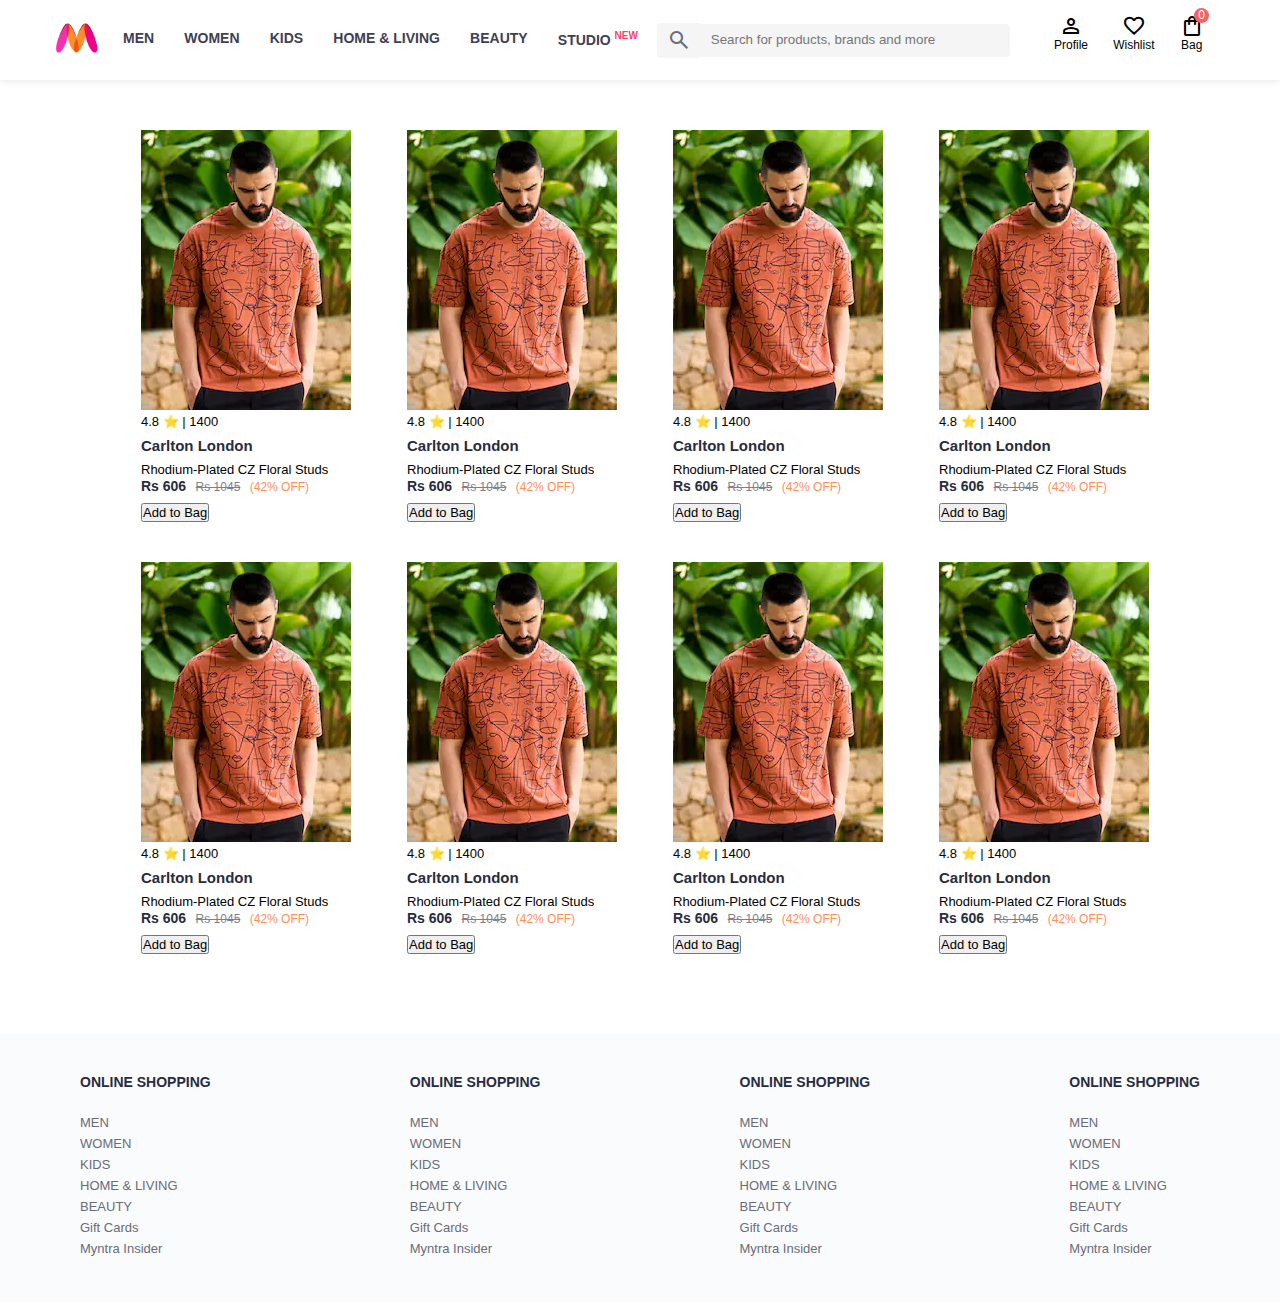
<file: index.html>
<!DOCTYPE html>
<html lang="en">

<head>
    <meta charset="UTF-8">
    <meta name="viewport" content="width=device-width, initial-scale=1.0">
    <title>Document</title>
    <!-- stylesheet  -->
    <link rel="stylesheet" href="/style.css">
    <!-- google icons  -->
    <link rel="stylesheet"
        href="https://fonts.googleapis.com/css2?family=Material+Symbols+Outlined:opsz,wght,FILL,GRAD@20..48,100..700,0..1,-50..200" />

</head>

<body>
    <header>
        <div class="logo_container"> <a href=""></a> <img src="./images/myntra_logo.webp" alt=""></div>
        <nav class="nav_bar">
            <a href="">MEN</a>
            <a href="">WOMEN</a>
            <a href="">KIDS</a>
            <a href="">HOME & LIVING</a>
            <a href="">BEAUTY</a>
            <a href="">STUDIO <sup>NEW</sup> </a>
        </nav>
        <div class="search_bar">
            <span class="material-symbols-outlined search_icon">search</span>
            <input type="text" class="search_input" placeholder="Search for products, brands and more">
        </div>
        <div class="action_bar">
            <div class="action_container">
                <span class="material-symbols-outlined">person</span>
                <span class="action_name">Profile</span>
            </div>
            <div class="action_container">
                <span class="material-symbols-outlined">favorite</span>
                <span class="action_name">Wishlist</span>
            </div>
            <a href="bag.html" class="action_bag_btn">
                <span class="material-symbols-outlined">shopping_bag</span>
                <span class="action_name">Bag</span>
                <span class="bag-item-count">0</span>
            </a>
        </div>
    </header>
    <!-- products secition  -->
    <main>
        <div class="items-container">
            
        </div>
    </main>

    </main>
    <!-- footer section -->

    <footer class="footer-container">
        <div class="footer-column">
            <h3>online shopping</h3>
            <a href="">MEN</a>
            <a href="">WOMEN</a>
            <a href="">KIDS</a>
            <a href="">HOME & LIVING</a>
            <a href="">BEAUTY</a>
            <a href="">Gift Cards</a>
            <a href="">Myntra Insider</a>
        </div>
        <div class="footer-column">
            <h3>online shopping</h3>
            <a href="">MEN</a>
            <a href="">WOMEN</a>
            <a href="">KIDS</a>
            <a href="">HOME & LIVING</a>
            <a href="">BEAUTY</a>
            <a href="">Gift Cards</a>
            <a href="">Myntra Insider</a>
        </div>
        <div class="footer-column">
            <h3>online shopping</h3>
            <a href="">MEN</a>
            <a href="">WOMEN</a>
            <a href="">KIDS</a>
            <a href="">HOME & LIVING</a>
            <a href="">BEAUTY</a>
            <a href="">Gift Cards</a>
            <a href="">Myntra Insider</a>
        </div>
        <div class="footer-column">
            <h3>online shopping</h3>
            <a href="">MEN</a>
            <a href="">WOMEN</a>
            <a href="">KIDS</a>
            <a href="">HOME & LIVING</a>
            <a href="">BEAUTY</a>
            <a href="">Gift Cards</a>
            <a href="">Myntra Insider</a>
        </div>
    </footer>
    <script src="/data/items.js"></script>
    <script src="/scripts/index.js"></script>
</body>
</html>
</file>
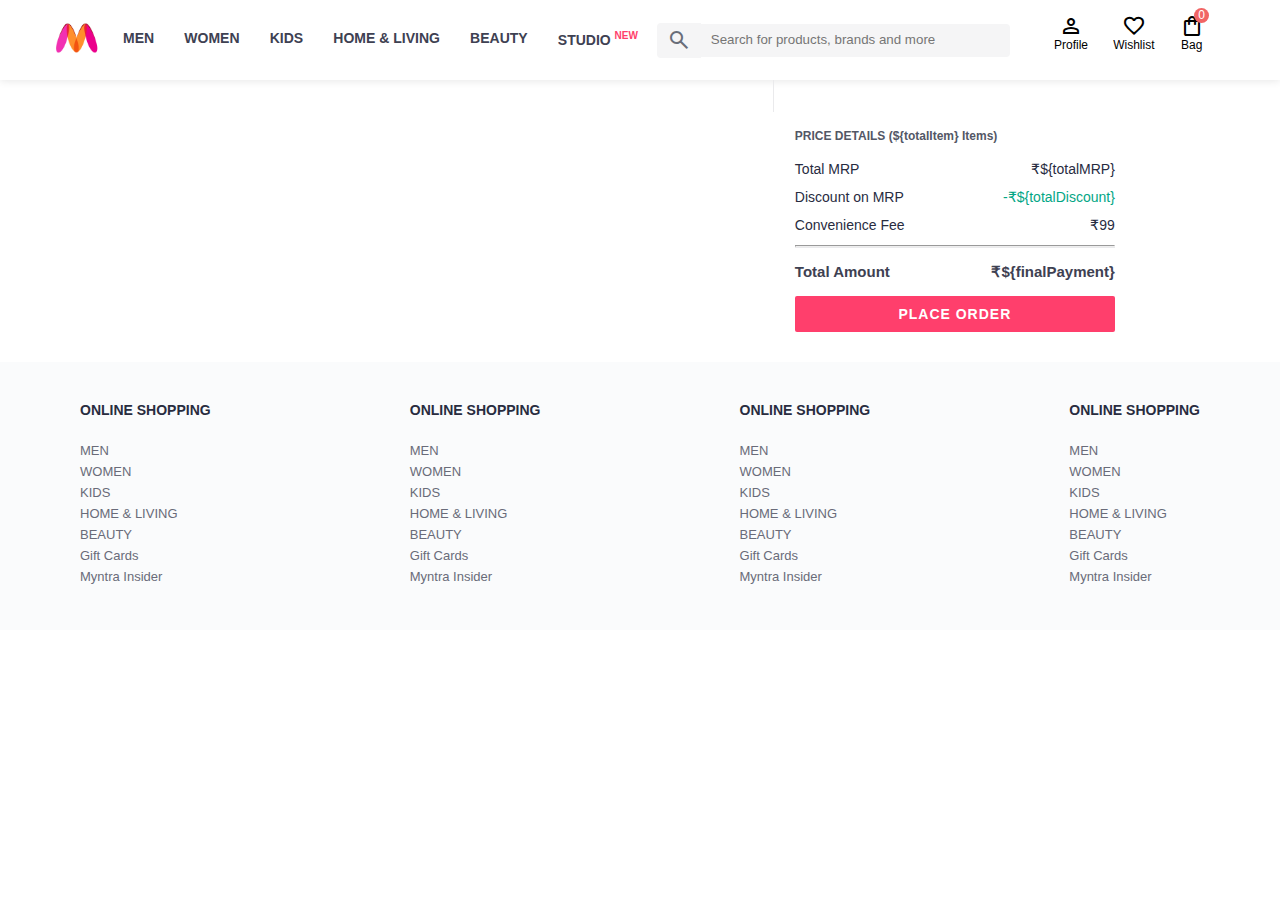
<file: bag.html>
<!DOCTYPE html>
<html lang="en">
<head>
    <title>Myntra Clone</title>
    <link rel="stylesheet" href="/style.css">
    <link rel="stylesheet" href="/bag.css">
    <link rel="stylesheet" href="https://fonts.googleapis.com/css2?family=Material+Symbols+Outlined:opsz,wght,FILL,GRAD@20..48,100..700,0..1,-50..200" />
</head>
<body>
  <header>
    <div class="logo_container"> <a href=""></a> <img src="./images/myntra_logo.webp" alt=""></div>
    <nav class="nav_bar">
        <a href="">MEN</a>
        <a href="">WOMEN</a>
        <a href="">KIDS</a>
        <a href="">HOME & LIVING</a>
        <a href="">BEAUTY</a>
        <a href="">STUDIO <sup>NEW</sup> </a>
    </nav>
    <div class="search_bar">
        <span class="material-symbols-outlined search_icon">search</span>
        <input type="text" class="search_input" placeholder="Search for products, brands and more">
    </div>
    <div class="action_bar">
        <div class="action_container">
            <span class="material-symbols-outlined">person</span>
            <span class="action_name">Profile</span>
        </div>
        <div class="action_container">
            <span class="material-symbols-outlined">favorite</span>
            <span class="action_name">Wishlist</span>
        </div>
        <a href="bag.html" class="action_bag_btn">
            <span class="material-symbols-outlined">shopping_bag</span>
            <span class="action_name">Bag</span>
            <span class="bag-item-count">0</span>
        </a>
    </div>
</header>

    <!-- main content  section  -->
    <main>
      <div class="bag-page">
        <div class="bag-items-container">
            
        </div>
        <div class="bag-summary">
            <div class="bag-details-container">
                <div class="price-header">PRICE DETAILS (${totalItem} Items) </div>
                <div class="price-item">
                  <span class="price-item-tag">Total MRP</span>
                  <span class="price-item-value">₹${totalMRP}</span>
                </div>
                <div class="price-item">
                  <span class="price-item-tag">Discount on MRP</span>
                  <span class="price-item-value priceDetail-base-discount">-₹${totalDiscount}</span>
                </div>
                <div class="price-item">
                  <span class="price-item-tag">Convenience Fee</span>
                  <span class="price-item-value">₹99</span>
                </div>
                <hr>
                <div class="price-footer">
                  <span class="price-item-tag">Total Amount</span>
                  <span class="price-item-value">₹${finalPayment}</span>
                </div>
              </div>
              <button class="btn-place-order">
                <div class="css-xjhrni">PLACE ORDER</div>
              </button>
        </div>

      </div>
    </main>




      <!-- footer section -->

      <footer class="footer-container">
        <div class="footer-column">
            <h3>online shopping</h3>
            <a href="">MEN</a>
            <a href="">WOMEN</a>
            <a href="">KIDS</a>
            <a href="">HOME & LIVING</a>
            <a href="">BEAUTY</a>
            <a href="">Gift Cards</a>
            <a href="">Myntra Insider</a>
        </div>
        <div class="footer-column">
            <h3>online shopping</h3>
            <a href="">MEN</a>
            <a href="">WOMEN</a>
            <a href="">KIDS</a>
            <a href="">HOME & LIVING</a>
            <a href="">BEAUTY</a>
            <a href="">Gift Cards</a>
            <a href="">Myntra Insider</a>
        </div>
        <div class="footer-column">
            <h3>online shopping</h3>
            <a href="">MEN</a>
            <a href="">WOMEN</a>
            <a href="">KIDS</a>
            <a href="">HOME & LIVING</a>
            <a href="">BEAUTY</a>
            <a href="">Gift Cards</a>
            <a href="">Myntra Insider</a>
        </div>
        <div class="footer-column">
            <h3>online shopping</h3>
            <a href="">MEN</a>
            <a href="">WOMEN</a>
            <a href="">KIDS</a>
            <a href="">HOME & LIVING</a>
            <a href="">BEAUTY</a>
            <a href="">Gift Cards</a>
            <a href="">Myntra Insider</a>
        </div>
    </footer>

    <script src="/data/items.js"></script>
    <script src="/scripts/index.js"></script>
</body>

</html>
</file>
<file: style.css>
* {
    margin: 0;
    padding: 0;
    box-sizing: border-box;
    font-family: Assistant, -apple-system, BlinkMacSystemFont, Segoe UI, Roboto, Helvetica, Arial, sans-serif;
}

/* header css  */
.logo_container img {
    width: 53px;
}

header {
    /* background-color: darksalmon; */
    display: flex;
    justify-content: space-between;
    padding: 0 4%;
    align-items: center;
    height: 80px;
    box-shadow: 0px 1px 8px #e7e7e7;
}

.nav_bar {
    width: 515px;
    display: flex;
    justify-content: space-between;
}

.nav_bar a {
    text-decoration: none;
    color: #3e4152;
    font-size: 14px;
    font-weight: 700;
    border-bottom: 3px solid transparent;
    padding: 29px 0px;
}

.nav_bar a:hover {
    border-bottom: 3px solid #ff3f6c;
}

.nav_bar a sup {
    font-size: 10px;
    color: #ff3f6c;
}

.search_bar {
    /* background-color: #f5f5f6; */
    display: flex;
    align-items: center;
    color: #696e79;
    font-size: 14px;
    min-width: 300px;
    width: 30%;
}

.search_input {
    flex-grow: 1;
    padding: 8px 10px 10px;
    border: none;
    background-color: #f5f5f6;
    border-radius: 0px 4px 4px 0px;
}

.search_icon {
    background-color: #f5f5f6;
    padding: 5px 10px 6px;
    border-radius: 4px 0px 0px 04px;
}

.action_bar {
    display: flex;
    min-width: 200px;
    justify-content: space-evenly;
}

.action_container {
    display: flex;
    flex-direction: column;
    align-items: center;
    font-size: 12px;
}
.action_bag_btn{
    display: flex;
    flex-direction: column;
    align-items: center;
    font-size: 12px;
    text-decoration: none;
    color:black;
}
.bag-item-count{
    background-color: #f16565;
    height: 15px;
    width: 15px;
    display: flex;
    align-items: center;
    justify-content: center;
    color: white;
    border-radius: 50%;
    position: relative;
    top: -44px;
    right: -10px;
}

/* produt item style  */
.item-container .company-name {
    font-weight: 700;
    font-size: 15px;
    color: #282c3f;
}

.price .current-price {
    font-size: 14px;
    font-weight: 700;
    color: #282c3f;
}

.price .Orignal-price {
        text-decoration: line-through;
        color: #7e818c;
        font-weight: 400;
        margin-left: 5px;
        font-size: 12px;
}

.price .discount {
        color: #ff905a;
        font-weight: 400;
        font-size: 12px;
        margin-left: 5px;
}
.items-container{
    display: flex;
    column-gap: 40px;
    row-gap: 40px;
    flex-wrap: wrap;
    justify-content: space-around;
}
.btn-add-bag{
    cursor: pointer;
}

/* footer section  */
.footer-container {
    padding: 40px 80px;
    background-color: #fafbfc;
    display: flex;
    justify-content: space-between;
    margin-top: 30px;
}

.footer-column h3 {
    color: #282c3f;
    font-size: 14px;
    margin-bottom: 25px;
    text-transform: uppercase;

}

.footer-column {
    display: flex;
    flex-direction: column;
}

.footer-column a {
    margin-bottom: 6px;
    text-decoration: none;
    color: #696b79;
    font-size: 13px;
}

/* shop page styleing  */
.items-container {
    width: 80%;
    margin: auto;
    padding: 50px 0;
}

.item-container {
    width: 200px;
}

.items-image {
    width: 100%;
}

.rating {
    font-size: 13px;
}

.company-name {
    font-size: 13px;
    margin-top: 8px;
}

.item-name {
    font-size: 13px;
    margin-top: 8px;
}

.price span {
    font-size: 13px;
    margin-top: 8px;
}

.btn-add-bag {
    font-size: 13px;
    margin-top: 8px;
}
</file>
<file: bag.css>
.bag-items-container {
    display: inline-block;
    width: 64%;
    padding-right: 20px;
    border-right: 1px solid #eaeaec;
    padding-top: 32px;
    color: #282c3f;
    font-size: 13px;
    line-height: 1.42857143;
  }
  
  .bag-page {
    width: 75%;
    margin-left: 12.5%;
  }
  
  .bag-summary {
    vertical-align: top;
    display: inline-block;
    width: 35%;
    padding: 24px 0 0 16px;
    color: #282c3f;
    font-size: 13px;
    line-height: 1.42857143;
  }
  
  .bag-details-container {
    margin-bottom: 16px;
  }
  
  .price-header {
    font-size: 12px;
    font-weight: 700;
    margin: 24px 0 16px;
    color: #535766;
  }
  
  .price-item {
    margin-bottom: 12px;
    line-height: 16px;
    font-size: 14px;
    color: #282c3f;
  }
  
  .price-item-value {
    float: right;
  }
  
  .priceDetail-base-discount {
    color: #03a685;
  }
  
  .price-footer {
    font-weight: 700;
    font-size: 15px;
    padding-top: 16px;
    border-top: 1px solid #eaeaec;
    color: #3e4152;
    line-height: 16px;
  }
  
  .btn-place-order {
    width: 100%;
    letter-spacing: 1px;
    font-size: 14px;
    font-weight: 600;
    border-radius: 2px;
    border-width: 0px;
    padding: 10px 16px;
    background-color: rgb(255, 63, 108);
    color: rgb(255, 255, 255);
    cursor: pointer;
  }
  
  .bag-item-container {
    margin-bottom: 8px;
    background: #fff;
    font-size: 14px;
    border: 1px solid #eaeaec;
    border-radius: 4px;
    position: relative;
    padding: 12px 12px 0;
  }
  
  .item-left-part {
    position: absolute;
    background: rgb(255, 242, 223);
    height: 148px;
    width: 111px;
  }
  
  .item-right-part {
    padding-left: 12px;
    position: relative;
    min-height: 148px;
    margin-left: 111px;
    margin-bottom: 12px;
  }
  
  .bag-item-img {
    width: 100%;
  }
  
  .return-period {
    display: inline-flex;
    font-size: 14px;
    padding-top: 8px;
  }
  
  .return-period-days {
    font-weight: 700;
    margin-right: 4px;
  }
  
  .delivery-details {
    margin-top: 5px;
    color: #282c3f;
    font-size: 12px;
    letter-spacing: -.1px;
    margin-bottom: 8px;
    line-height: 15px;
  }
  
  .delivery-details-days {
    color: #03a685;
  }
  
  .remove-from-cart {
    position: absolute;
    font-size: 25px;
    top: 10px;
    right: 18px;
    width: 14px;
    height: 14px;
    cursor: pointer;
  }
</file>
